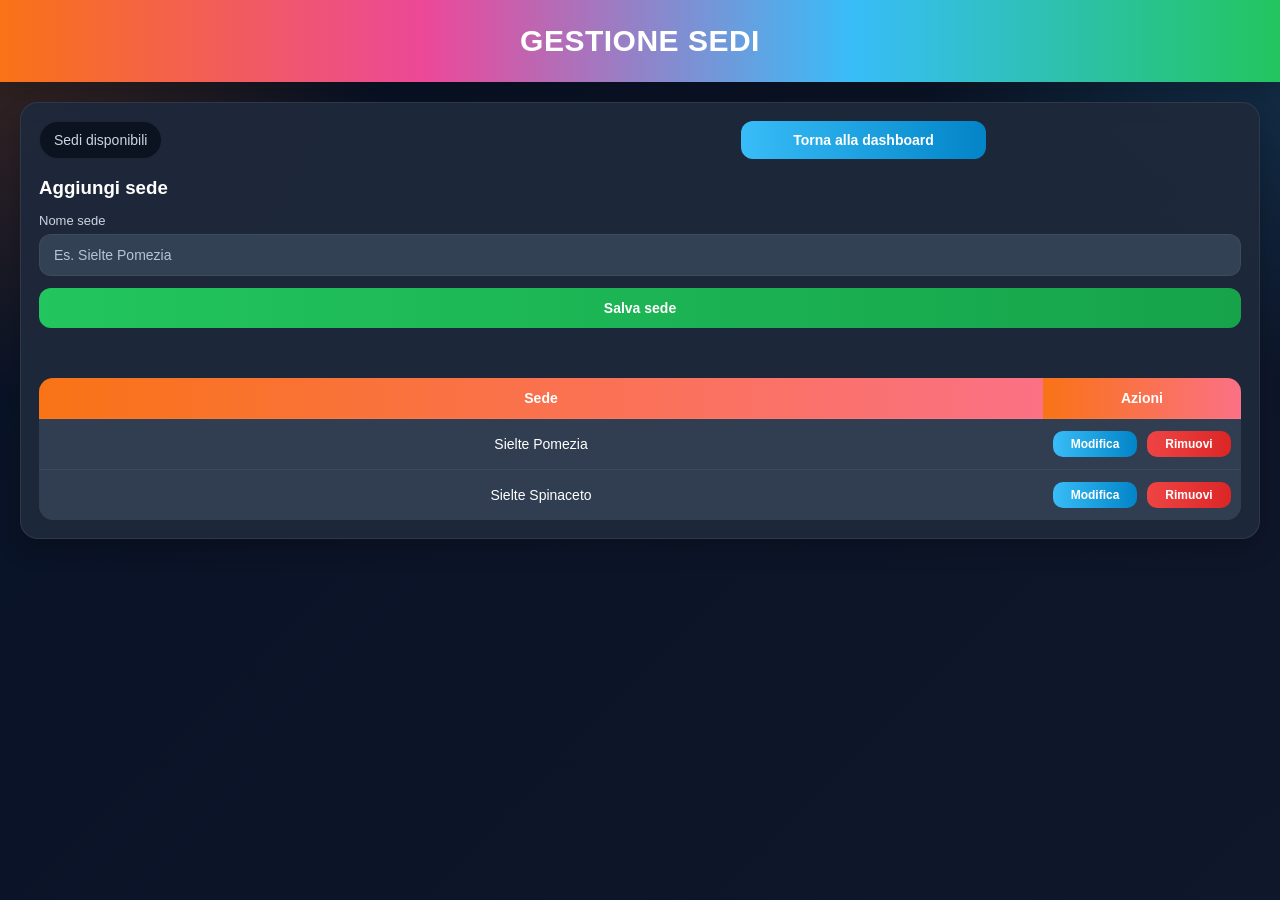
<file: sede.html>
<!DOCTYPE html>
<html lang="it">
<head>
  <meta charset="UTF-8">
  <meta name="viewport" content="width=device-width, initial-scale=1.0">
  <title>Gestione Sedi</title>
  <link rel="stylesheet" href="style.css">
</head>
<body>
  <header>GESTIONE SEDI</header>

  <div class="container">
    <div class="card">
      <div class="topbar">
        <div class="pill">Sedi disponibili</div>
        <div class="actions topbar-actions">
          <button type="button" class="btn-blue" id="btnBackDashboard">Torna alla dashboard</button>
        </div>
      </div>

      <h3 id="sedeFormTitle">Aggiungi sede</h3>
      <div class="form-grid">
        <div class="span-2">
          <label>Nome sede</label>
          <input id="sedeName" type="text" placeholder="Es. Sielte Pomezia">
        </div>
      </div>

      <div class="actions">
        <button type="button" class="btn-green" id="btnSaveSede">Salva sede</button>
        <button type="button" class="btn-gray hidden" id="btnCancelSedeEdit">Annulla modifica</button>
      </div>

      <div id="sedeStatus" class="status"></div>

      <div class="table-wrap" style="margin-top:16px;">
        <table class="sedi-table">
          <thead>
            <tr>
              <th>Sede</th>
              <th>Azioni</th>
            </tr>
          </thead>
          <tbody id="sediTable"></tbody>
        </table>
      </div>
    </div>
  </div>

  <script src="sede.js"></script>
</body>
</html>
</file>
<file: style.css>
*{
  box-sizing:border-box;
}

:root{
  --bg1:#081226;
  --bg2:#0f172a;
  --card:#1e293b;
  --card2:#334155;
  --line:rgba(255,255,255,.08);
  --text:#ffffff;
  --muted:#cbd5e1;
  --green:#22c55e;
  --orange:#f97316;
  --red:#ef4444;
  --blue:#38bdf8;
  --pink:#ec4899;
  --yellow:#facc15;
}

body{
  margin:0;
  font-family:Arial,sans-serif;
  color:var(--text);
  background:
    radial-gradient(circle at top left, rgba(249,115,22,.22), transparent 25%),
    radial-gradient(circle at top right, rgba(56,189,248,.18), transparent 24%),
    linear-gradient(135deg,var(--bg1),var(--bg2));
  min-height:100vh;
}

header{
  padding:24px 16px;
  text-align:center;
  font-size:30px;
  font-weight:800;
  letter-spacing:.5px;
  background:linear-gradient(90deg,var(--orange),var(--pink),var(--blue),var(--green));
  box-shadow:0 10px 30px rgba(0,0,0,.25);
}

.container{
  max-width:1320px;
  margin:0 auto;
  padding:20px;
}

.card{
  background:rgba(30,41,59,.94);
  border:1px solid var(--line);
  border-radius:18px;
  padding:18px;
  margin-bottom:18px;
  box-shadow:0 10px 24px rgba(0,0,0,.22);
}

.hidden{
  display:none !important;
}

h2,h3{
  margin-top:0;
  margin-bottom:14px;
}

label{
  display:block;
  font-size:13px;
  color:var(--muted);
  margin-bottom:6px;
}

input,select,button,textarea{
  width:100%;
  border:none;
  border-radius:12px;
  padding:12px 14px;
  font-size:14px;
  font-family:inherit;
}

input,select,textarea{
  background:var(--card2);
  color:var(--text);
  outline:none;
  border:1px solid rgba(255,255,255,.05);
}

input::placeholder,
textarea::placeholder{
  color:#b7c4d3;
}

textarea{
  resize:vertical;
  min-height:44px;
}

button{
  cursor:pointer;
  color:#fff;
  font-weight:700;
  transition:.18s ease;
}

button:hover{
  transform:translateY(-1px);
  filter:brightness(1.03);
}

.btn-green{ background:linear-gradient(90deg,var(--green),#16a34a); }
.btn-orange{ background:linear-gradient(90deg,var(--orange),#ea580c); }
.btn-red{ background:linear-gradient(90deg,var(--red),#dc2626); }
.btn-blue{ background:linear-gradient(90deg,var(--blue),#0284c7); }
.btn-pink{ background:linear-gradient(90deg,var(--pink),#db2777); }
.btn-gray{ background:linear-gradient(90deg,#64748b,#475569); }

.login-wrap{
  max-width:470px;
  margin:50px auto 0 auto;
}

.grid{
  display:grid;
  gap:12px;
}

.form-grid{
  display:grid;
  gap:12px;
  grid-template-columns:repeat(auto-fit,minmax(180px,1fr));
}

.summary-grid{
  display:grid;
  gap:8px;
  grid-template-columns:repeat(auto-fit,minmax(140px,1fr));
  margin-top:16px;
}

.actions{
  display:flex;
  gap:10px;
  flex-wrap:wrap;
  margin-top:12px;
}

.actions > button{
  flex:1 1 180px;
}

.topbar-actions{
  max-width:240px;
  width:100%;
  margin-top:0;
}

.status{
  margin-top:12px;
  min-height:22px;
  color:var(--muted);
  white-space:pre-wrap;
  font-size:14px;
}

.topbar{
  display:flex;
  justify-content:space-between;
  align-items:center;
  gap:10px;
  flex-wrap:wrap;
  margin-bottom:18px;
}

.pill{
  padding:10px 14px;
  border-radius:999px;
  background:#0b1220;
  border:1px solid var(--line);
  color:var(--muted);
  font-size:14px;
}

.role-admin{
  color:#86efac;
  font-weight:700;
}

.role-user{
  color:#7dd3fc;
  font-weight:700;
}

.summary-box{
  background:linear-gradient(135deg,rgba(249,115,22,.16),rgba(56,189,248,.16));
  border:1px solid var(--line);
  border-radius:16px;
  padding:10px 8px;
  min-height:68px;
  display:flex;
  flex-direction:column;
  justify-content:center;
  align-items:center;
  text-align:center;
}

.summary-label{
  font-size:12px;
  color:var(--muted);
  margin-bottom:4px;
  line-height:1.15;
}

.summary-value{
  font-size:20px;
  font-weight:800;
  line-height:1;
}

.table-wrap{
  overflow:auto;
  border-radius:14px;
}

table{
  width:100%;
  border-collapse:collapse;
  min-width:1050px;
}

th{
  background:linear-gradient(90deg,var(--orange),#fb7185);
  padding:12px;
  text-align:center;
  font-size:14px;
  white-space:nowrap;
}

td{
  background:rgba(51,65,85,.92);
  padding:10px 8px;
  text-align:center;
  font-size:14px;
  border-top:1px solid rgba(255,255,255,.06);
  vertical-align:middle;
}

.empty{
  text-align:center;
  color:var(--muted);
  padding:18px;
}

.table-buttons{
  display:flex;
  gap:6px;
  justify-content:center;
  align-items:center;
  flex-wrap:nowrap;
}

.table-buttons button{
  width:auto;
  min-width:auto;
  padding:6px 10px;
  border-radius:10px;
  font-size:12px;
  line-height:1;
  flex:0 0 auto;
}

td:last-child{
  width:1%;
  white-space:nowrap;
}

td:last-child .btn-blue,
td:last-child .btn-orange,
td:last-child .btn-red,
td:last-child .btn-green,
td:last-child .btn-gray{
  display:inline-flex;
  align-items:center;
  justify-content:center;
  width:auto;
  min-width:84px;
  padding:7px 10px;
  font-size:12px;
  border-radius:10px;
  white-space:nowrap;
  margin:2px;
}

.badge{
  display:inline-block;
  padding:6px 10px;
  border-radius:999px;
  font-size:12px;
  font-weight:700;
}

.badge-presente{ background:rgba(34,197,94,.18); color:#86efac; }
.badge-assente{ background:rgba(239,68,68,.18); color:#fca5a5; }
.badge-ferie{ background:rgba(56,189,248,.18); color:#7dd3fc; }
.badge-permesso{ background:rgba(250,204,21,.18); color:#fde68a; }

.dashboard-grid{
  display:grid;
  grid-template-columns:2fr 1fr;
  gap:18px;
  margin-top:16px;
}

.panel{
  background:#0b1220;
  border:1px solid var(--line);
  border-radius:16px;
  padding:14px;
}

.panel-title{
  font-size:14px;
  color:var(--muted);
  margin-bottom:12px;
}

.bar-row{
  display:grid;
  grid-template-columns:110px 1fr 50px;
  gap:10px;
  align-items:center;
  margin-bottom:10px;
}

.bar-label{
  font-size:13px;
  color:#e5eef9;
}

.bar-track{
  height:18px;
  background:#1f2937;
  border-radius:999px;
  overflow:hidden;
  border:1px solid rgba(255,255,255,.05);
}

.bar-fill{
  height:100%;
  border-radius:999px;
}

.bar-presente{ background:linear-gradient(90deg,#22c55e,#16a34a); }
.bar-assente{ background:linear-gradient(90deg,#ef4444,#dc2626); }
.bar-ferie{ background:linear-gradient(90deg,#38bdf8,#0284c7); }
.bar-permesso{ background:linear-gradient(90deg,#facc15,#eab308); }

.bar-value{
  text-align:right;
  font-size:13px;
  color:#e5eef9;
}

#reportCard{
  margin-top:16px;
}

.report-box{
  white-space:pre-wrap;
  max-height:320px;
  overflow:auto;
  font-size:14px;
  color:#e5eef9;
}

.small{
  margin-top:8px;
  color:var(--muted);
  font-size:12px;
}

@media (min-width:1100px){
  .summary-grid{
    grid-template-columns:repeat(11, 1fr);
    gap:8px;
  }

  .summary-box{
    min-height:64px;
  }

  .summary-label{
    font-size:11px;
  }

  .summary-value{
    font-size:18px;
  }
}

@media (max-width:950px){
  .dashboard-grid{
    grid-template-columns:1fr;
  }
}

@media (max-width:700px){
  header{
    font-size:22px;
    padding:18px 12px;
  }

  .container{
    padding:12px;
  }

  .card{
    padding:14px;
    border-radius:14px;
  }

  .summary-value{
    font-size:18px;
  }

  .topbar{
    align-items:stretch;
  }

  .pill{
    width:100%;
    text-align:center;
  }

  .topbar-actions{
    max-width:none;
    width:100%;
  }

  .actions{
    gap:8px;
  }

  .actions > button{
    flex:1 1 100%;
  }

  .form-grid{
    grid-template-columns:1fr;
  }

  .summary-grid{
    grid-template-columns:repeat(3, 1fr);
    gap:8px;
  }

  .summary-box{
    min-height:62px;
    padding:8px 6px;
  }

  .summary-label{
    font-size:11px;
    margin-bottom:3px;
  }

  .summary-value{
    font-size:17px;
  }

  .dashboard-grid{
    grid-template-columns:1fr;
    gap:12px;
  }

  .table-wrap{
    overflow:visible;
  }

  table{
    min-width:0;
    width:100%;
    border-collapse:separate;
    border-spacing:0 10px;
  }

  thead{
    display:none;
  }

  tbody,
  tr,
  td{
    display:block;
    width:100%;
  }

  tr{
    background:rgba(51,65,85,.92);
    border:1px solid rgba(255,255,255,.06);
    border-radius:14px;
    padding:10px;
    margin-bottom:10px;
  }

  td{
    text-align:left;
    border:none;
    padding:8px 0;
    background:transparent;
  }

  td::before{
    content:attr(data-label);
    display:block;
    font-size:12px;
    color:var(--muted);
    margin-bottom:4px;
    font-weight:700;
  }

  .table-buttons{
    justify-content:flex-start;
    gap:6px;
  }

  .table-buttons button{
    width:auto;
    min-width:78px;
    flex:0 0 auto;
  }
}

@media (max-width:480px){
  body{
    font-size:14px;
  }

  input,select,button,textarea{
    padding:11px 12px;
    font-size:14px;
  }

  .summary-grid{
    grid-template-columns:repeat(3, 1fr);
    gap:6px;
  }

  .summary-box{
    min-height:58px;
    padding:7px 5px;
  }

  .summary-label{
    font-size:10px;
    margin-bottom:2px;
  }

  .summary-value{
    font-size:16px;
  }

  .bar-row{
    grid-template-columns:90px 1fr 44px;
    gap:8px;
  }

  .report-box{
    max-height:240px;
    font-size:13px;
  }
}

button:disabled{
  opacity:.7;
  cursor:not-allowed;
  transform:none;
  filter:none;
}

.password-wrap{
  position:relative;
}

.password-wrap input{
  padding-right:54px;
}

.password-toggle{
  position:absolute;
  top:50%;
  right:8px;
  transform:translateY(-50%);
  width:40px;
  min-width:40px;
  height:40px;
  border-radius:10px;
  padding:0;
  background:rgba(255,255,255,.08);
  border:1px solid rgba(255,255,255,.08);
}

.password-toggle:hover{
  transform:translateY(-50%);
}

.overlay{
  position:fixed;
  inset:0;
  background:rgba(2,6,23,.68);
  backdrop-filter:blur(4px);
  z-index:30;
}

.modal{
  position:fixed;
  inset:0;
  display:flex;
  align-items:center;
  justify-content:center;
  padding:16px;
  z-index:40;
}

.modal-card{
  width:min(100%, 560px);
  margin:0;
}

.topbar-actions{
  display:grid;
  grid-template-columns:repeat(2, minmax(116px, 1fr));
  gap:10px;
  max-width:500px;
}

.topbar-actions > button{
  flex:none;
  min-width:0;
  padding:11px 12px;
}

.sedi-table{
  min-width:520px;
}

@media (max-width:700px){
  .topbar-actions{
    grid-template-columns:1fr;
    max-width:none;
  }
}
</file>
